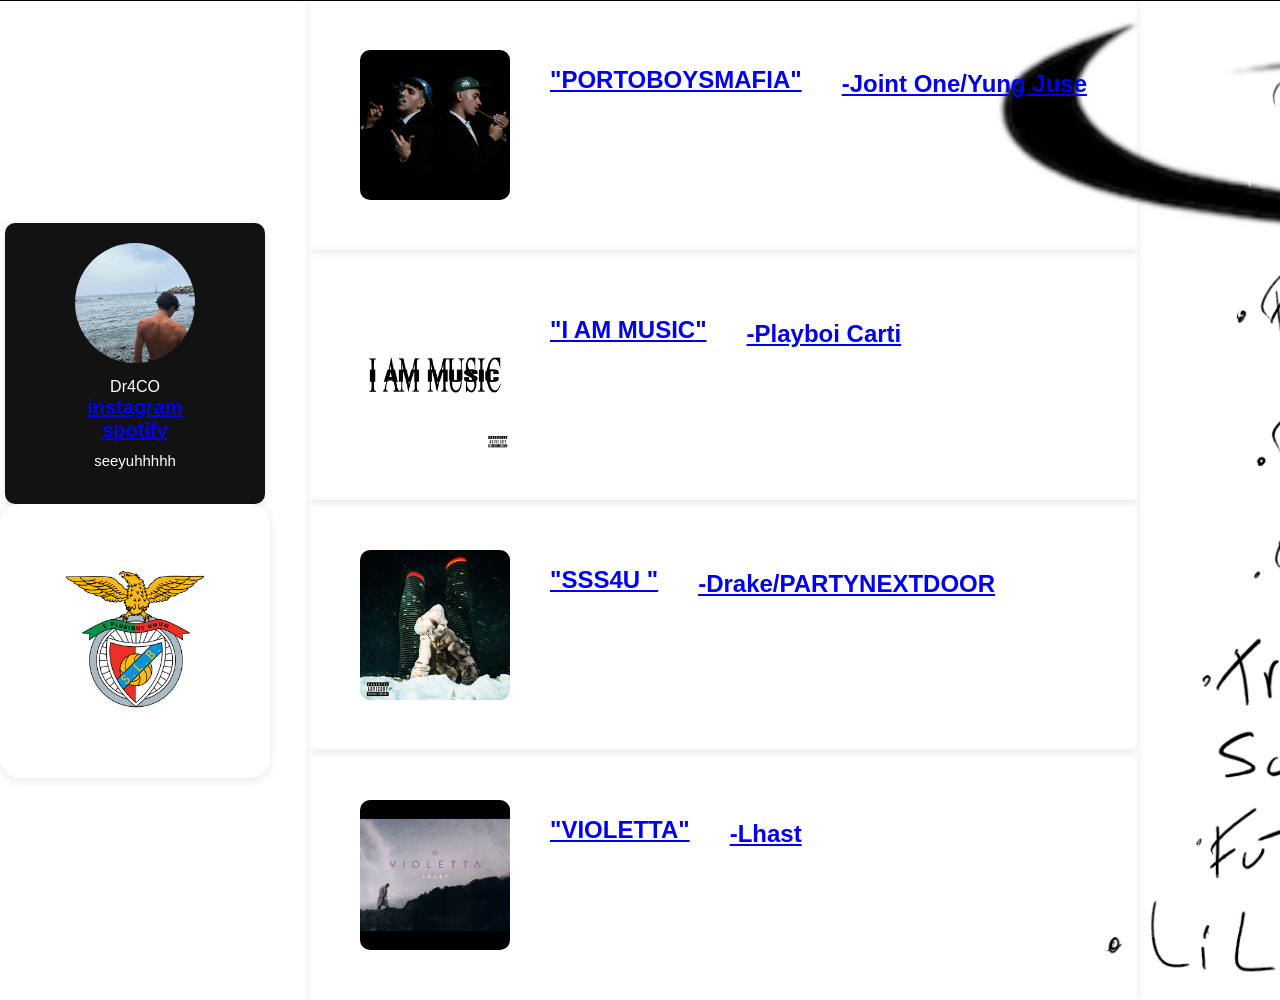
<file: index.html>
<!DOCTYPE html>
<html lang="pt-br">
    <head>
        <meta charset="UTF-8">
        <meta name="viewport" content="width=device-width, initial-scale=1.0">
    <title>Dr4CO profile</title>
    <link rel="stylesheet" href="style.css">
</head>
<body>
    <div class="ordem">
        <div class="conteudo">
            <div class="cartao">
                <img src="pp3.jpeg" alt="foto de perfil"   
                    display: block;
                    margin: 0 auto;
                <h1>Dr4CO</h1>
                <h2>
                    <a href="https://www.instagram.com/francisco_botelho__" target="_blank">instagram</a>
                </h2>
                <h2>
                    <a href="https://open.spotify.com/user/rqw4ubqyfbty0nboa4mai8jvb?si=2b4d96811dd34c92&nd=1&dlsi=eba09db61af6499c" target="_blank">spotify</a>
                </h2>
               <p>seeyuhhhhh</p>
            </div>
            <div class="team-futebol">
               <img src="benfica.png" alt="football team" width="150" height="150">
               </div>
        </div>
        <div class="lista-de-musica">
            <a href="pbm.html">
            <div class="musica">
                <img src="pbm.jpg" alt="IMAGEM PBM" width="120" height="120">
                <h1>"PORTOBOYSMAFIA"</h1>
                <h2>-Joint One/Yung Juse</h2>   
            </div>
            </a>
            <a href="carti.html">
            <div class="musica2">
                <img src="i_am_music.png" alt="I AM MUSIC" width="120" height="120">
                <h1>"I AM MUSIC"</h1>
                <h2>-Playboi Carti</h2>
            </div>
            </a>
            <a href="sss.html">
            <div class="musica3">
                <img src="sss.jpg" alt="DRAKE ALBUM" width="120" height="120">
                <h1>"SSS4U "</h1>
                <h2>-Drake/PARTYNEXTDOOR</h2>
            </div>
            </a>
            <a href="lhast.html">
            <div class="musica4">
                <img src="violetta.jpg" alt="LHAST ALBUM" width="120" height="120">
                <h1>"VIOLETTA"</h1>
                <h2>-Lhast</h2>
            </div>
            </a>
        </div>
    </div>
</body>
</html>
</file>
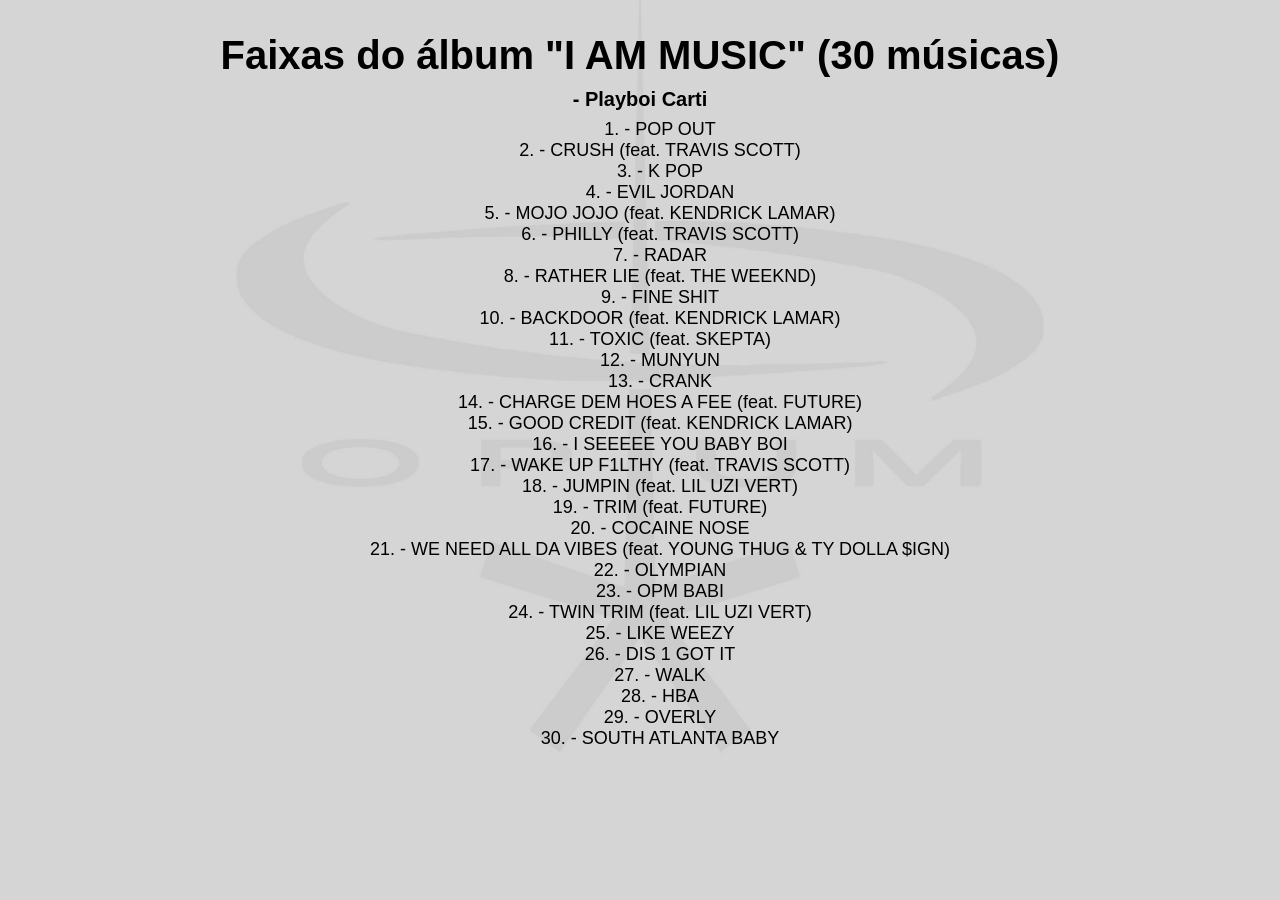
<file: carti.html>
<!DOCTYPE html>
<html lang="en">
<head>
    <meta charset="UTF-8">
    <meta name="viewport" content="width=device-width, initial-scale=1.0">
    <title>I AM MUSIC - FAIXAS</title>
    <link rel="stylesheet" href="style_carti.css">
</head>
<body>
    <h2>Faixas do álbum "I AM MUSIC" (30 músicas)</h2> 
    <h3>- Playboi Carti</h3>
    <ol class="lista-centro">
        <li> - POP OUT</li>
        <li> - CRUSH (feat. TRAVIS SCOTT)</li>
        <li> - K POP</li>
        <li> - EVIL JORDAN</li>
        <li> - MOJO JOJO (feat. KENDRICK LAMAR)</li>
        <li> - PHILLY (feat. TRAVIS SCOTT)</li>
        <li> - RADAR</li>
        <li> - RATHER LIE (feat. THE WEEKND)</li>
        <li> - FINE SHIT</li>
        <li> - BACKDOOR (feat. KENDRICK LAMAR)</li>
        <li> - TOXIC (feat. SKEPTA)</li>
        <li> - MUNYUN</li>
        <li> - CRANK</li>
        <li> - CHARGE DEM HOES A FEE (feat. FUTURE)</li>
        <li> - GOOD CREDIT (feat. KENDRICK LAMAR)</li>
        <li> - I SEEEEE YOU BABY BOI</li>
        <li> - WAKE UP F1LTHY (feat. TRAVIS SCOTT)</li>
        <li> - JUMPIN (feat. LIL UZI VERT)</li>
        <li> - TRIM (feat. FUTURE)</li>
        <li> - COCAINE NOSE</li>
        <li> - WE NEED ALL DA VIBES (feat. YOUNG THUG & TY DOLLA $IGN)</li>
        <li> - OLYMPIAN</li>
        <li> - OPM BABI</li>
        <li> - TWIN TRIM (feat. LIL UZI VERT)</li>
        <li> - LIKE WEEZY</li>
        <li> - DIS 1 GOT IT</li>
        <li> - WALK</li>
        <li> - HBA</li>
        <li> - OVERLY</li>
        <li> - SOUTH ATLANTA BABY</li>
    </ol>
</body>
</html>
</file>
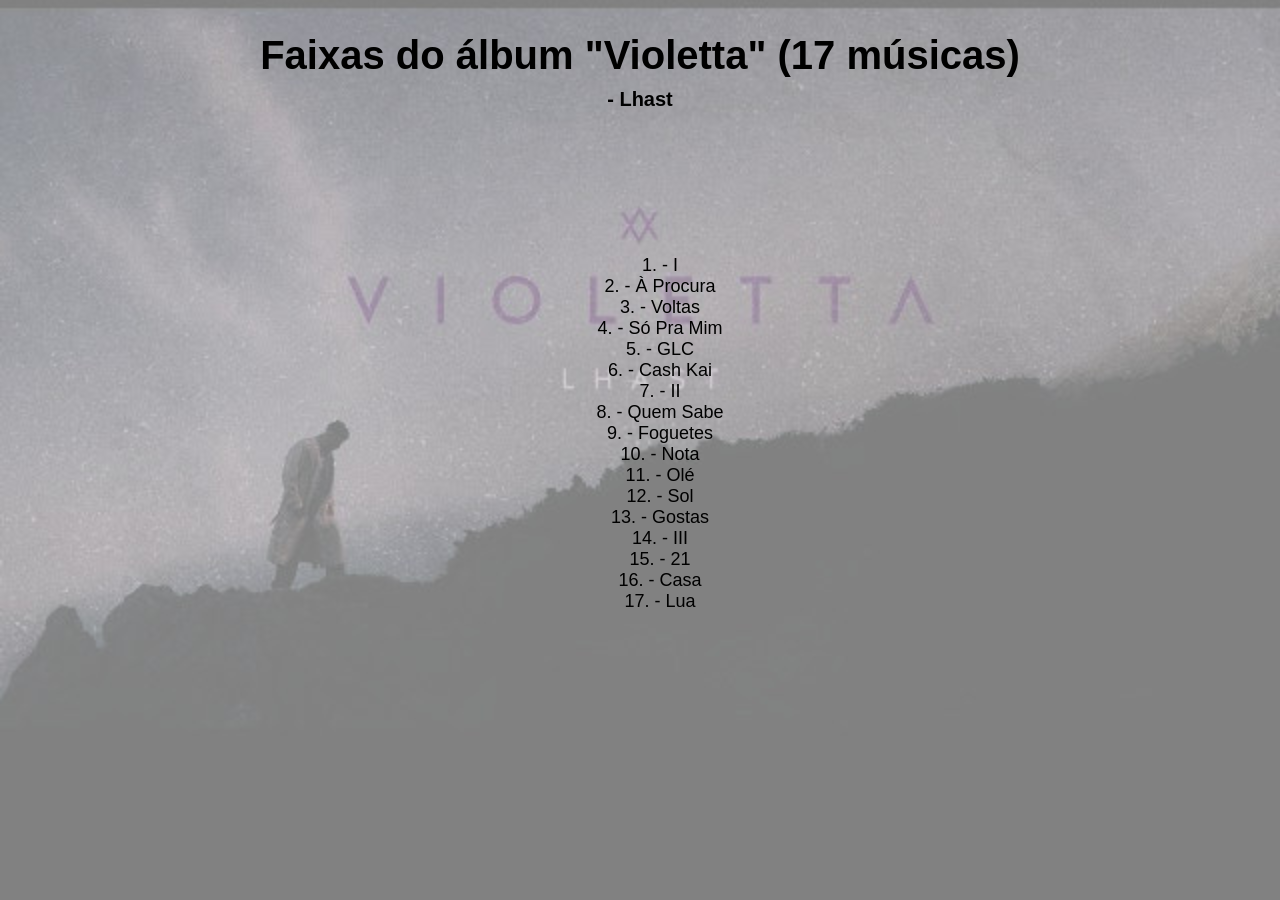
<file: lhast.html>
<!DOCTYPE html>
<html lang="pt-br">
<head>
    <meta charset="UTF-8">
    <meta name="viewport" content="width=device-width, initial-scale=1.0">
    <title>Violetta</title>
    <link rel="stylesheet" href="style_lhast.css">
</head>
<body>
    <div class="conteudo">
        <h2>Faixas do álbum "Violetta" (17 músicas)</h2> 
        <h3>- Lhast</h3>
        <ol class="lista-centro">
            <li> - I</li>
            <li> - À Procura</li>
            <li> - Voltas</li>
            <li> - Só Pra Mim</li>
            <li> - GLC</li>
            <li> - Cash Kai</li>
            <li> - II</li>
            <li> - Quem Sabe</li>
            <li> - Foguetes</li>
            <li> - Nota</li>
            <li> - Olé</li>
            <li> - Sol</li>
            <li> - Gostas</li>
            <li> - III</li>
            <li> - 21</li>
            <li> - Casa</li>
            <li> - Lua</li>
        </ol>
    </div>
</body>
</file>
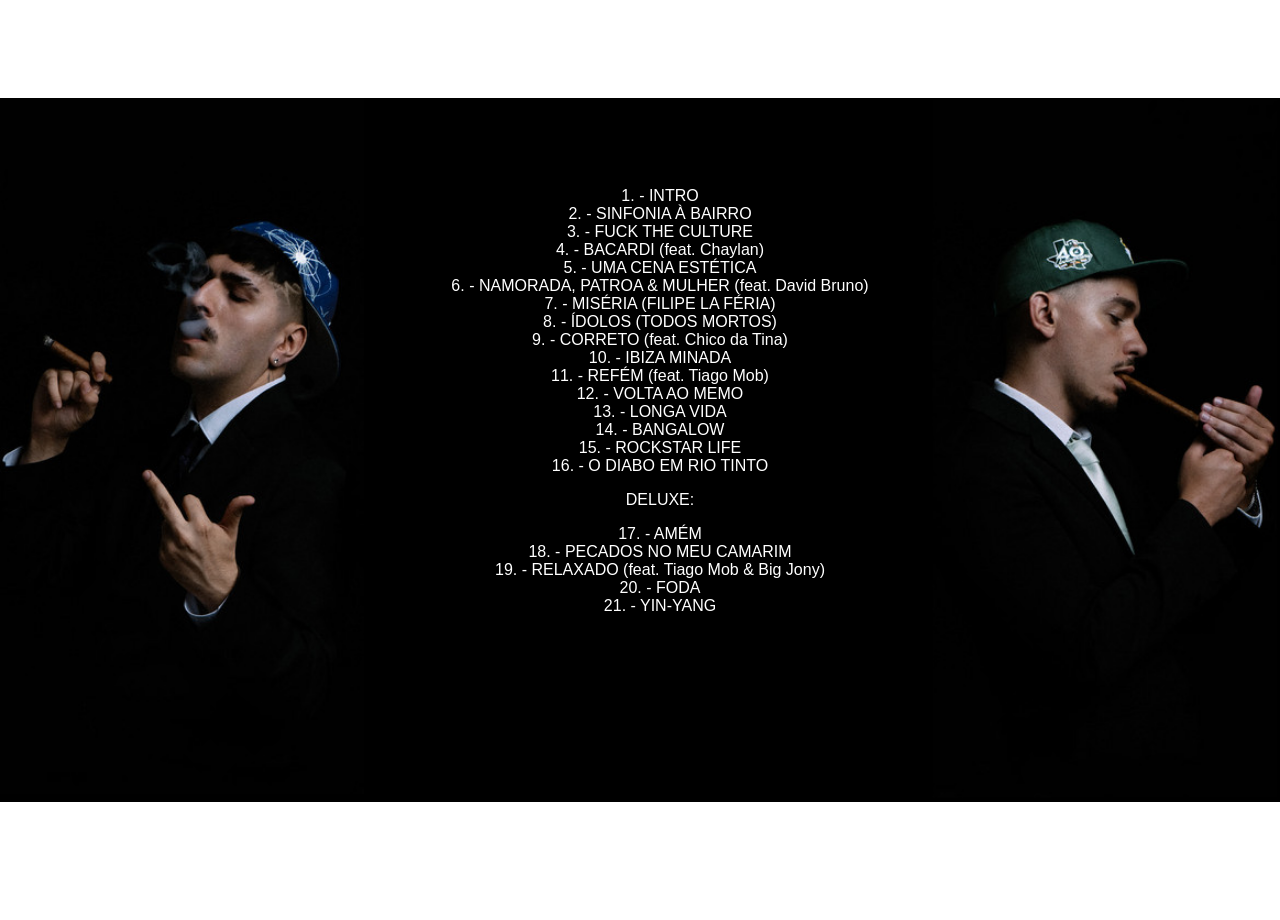
<file: pbm.html>
<!DOCTYPE html>
<html lang="pt-br">
<head>
    <meta charset="UTF-8">
    <meta name="viewport" content="width=device-width, initial-scale=1.0">
    <title>PORTOBOYZMAFIA - FAIXAS</title>
    <link rel="stylesheet" href="style_pbm.css">
</head>
<body>
    <h2>Faixas do álbum "PORTOBOYZMAFIA" (16 músicas) + DELUXE (5 músicas)</h2> 
    <h3>- Joint One/Yung Juse</h3>
    <ol class="lista-centro">
        <li> - INTRO</li>
        <li> - SINFONIA À BAIRRO</li>
        <li> - FUCK THE CULTURE</li>
        <li> - BACARDI (feat. Chaylan)</li>
        <li> - UMA CENA ESTÉTICA</li>
        <li> - NAMORADA, PATROA & MULHER (feat. David Bruno)</li>
        <li> - MISÉRIA (FILIPE LA FÉRIA)</li>    
        <li> - ÍDOLOS (TODOS MORTOS)</li>
        <li> - CORRETO (feat. Chico da Tina)</li>
        <li> - IBIZA MINADA</li>
        <li> - REFÉM (feat. Tiago Mob)</li>
        <li> - VOLTA AO MEMO</li>
        <li> - LONGA VIDA</li> 
        <li> - BANGALOW</li>
        <li> - ROCKSTAR LIFE</li>
        <li> - O DIABO EM RIO TINTO</li>            
        <p>DELUXE:</p>
        <li> - AMÉM</li>
        <li> - PECADOS NO MEU CAMARIM</li>
        <li> - RELAXADO (feat. Tiago Mob & Big Jony)</li>  
        <li> - FODA</li>
        <li> - YIN-YANG</li>
    </ol>
</body>
</html>
</file>
<file: style.css>
body {
    background-image: url('fundo_site.png');
    background-size: cover;
    font-family: Arial, sans-serif;
    color: #ffffff;
    margin: 0;
    min-height: 100vh;
}
.ordem {
    display: flex;
    gap : 40px;
    align-items: center;
}
.cartao {
    background-color: rgb(18, 18, 19);
    padding: 20px;              /* volta ao normal, não 150px */
    border-radius: 10px;
    box-shadow: 0 2px 10px rgba(0, 0, 0, 0.1);
    text-align: center;
    width: 220px;               /* largura fixa */
    margin: 0 auto;
}

.cartao img {
    width: 120px;               /* tamanho fixo da imagem */
    height: 120px;
    border-radius: 50%;
    object-fit: cover;          /* corta sem distorcer */
    display: block;
    margin: 0 auto 15px auto;
}

.cartao h1 {

    font-size: 40px;
    margin: 10px 0 5px;
}

.cartao h2 {
    color: rgb(255, 255, 255);
    font-size: 20px;
    margin: 0px;
}
.cartao p {
    font-size: 15px;
    color: #ffffff;
    margin-top: 10px;
}

.team-futebol {
    background-color: rgb(255, 255, 255);
    padding: 60px;
    border-radius: 20px;
    box-shadow: 0 2px 10px rgba(0, 0, 0, 0.1);
    text-align: center;
}   

.content {
    display: flex;
    flex-direction: column;
    align-items: center;
    gap: 30px;
}
.musica, .musica2, .musica3, .musica4 {
    display: flex;     
    gap: 40px;                   
    padding: 50px;
    box-shadow: 0 2px 8px rgba(0, 0, 0, 0.1);
}
.musica img, .musica2 img, .musica3 img, .musica4 img {
    width: 150px;
    height: 150px;
    border-radius: 10px;
    object-fit: cover;
}
.musica h1, .musica2 h1, .musica3 h1, .musica4 h1 {
    font-size: 24px;
}
.album.pbm {
    display: inline-block;
    cursor: pointer;
    text-align: center;
    max-width: 300px;
    margin: 0 auto;
}
.album.pbm img {
    width: 100%;
    max-width: 300px;
    height: auto;
    border-radius: 10px;
    object-fit: cover   ;
}
.album.pbm h2 {
    margin-top: 10px;
}
</file>
<file: style_carti.css>
body {
    background-image: url('fundo_opium_logo2.jpg');
    background-position: center;
    background-size: cover;
    text-align: center;
    font-family: Arial, Helvetica, sans-serif;
    font-size: 17px;
}
.lista-centro {
    left: 50%;
    list-style-position: inside;
    display: flex;
    align-items: center;
    justify-content: center;
    flex-direction: column;
    height: 65vh;
    font-size: 18px;
    margin-bottom: 10px;
}
h2 {
    font-size: 40px;
    margin-bottom: 10px;
}
h3 {
    font-size: 20px;
    margin-top: 0px;    
    margin-bottom: 30px;
}
</file>
<file: style_lhast.css>
body {
    background-image: url('violetta2.jpg');
    background-position: center;
    background-size: cover;
    text-align: center;
    font-family: Arial, Helvetica, sans-serif;
    font-size: 17px;
}
.lista-centro {
    left: 50%;
    list-style-position: inside;
    display: flex;
    align-items: center;
    justify-content: center;
    flex-direction: column;
    height: 65vh;
    font-size: 18px;
    margin-bottom: 10px;
}
h2 {
    font-size: 40px;
    margin-bottom: 10px;
}
h3 {
    font-size: 20px;
    margin-top: 0px;    
    margin-bottom: 30px;

}
</file>
<file: style_pbm.css>
body {
    background-image: url(fundo_j1.png), url(fundo_yjuse.png);
    background-position: left center, right center;
    background-size: 55%;        
    background-attachment: fixed;
    background-repeat: no-repeat;
    font-family: Arial, sans-serif; 
    color: white;
    justify-content: center;
    align-items: center;
    flex-direction: column;
    min-height: 100vh;
    text-align: center;
    margin: 0 auto;
}
.lista-centro {
    left: 50%;
    list-style-position: inside;
    display: flex;
    align-items: center;
    justify-content: center;
    flex-direction: column;
    height: 65vh;
}
.lista-centro li {
    background-color: transparent;
}
</file>
